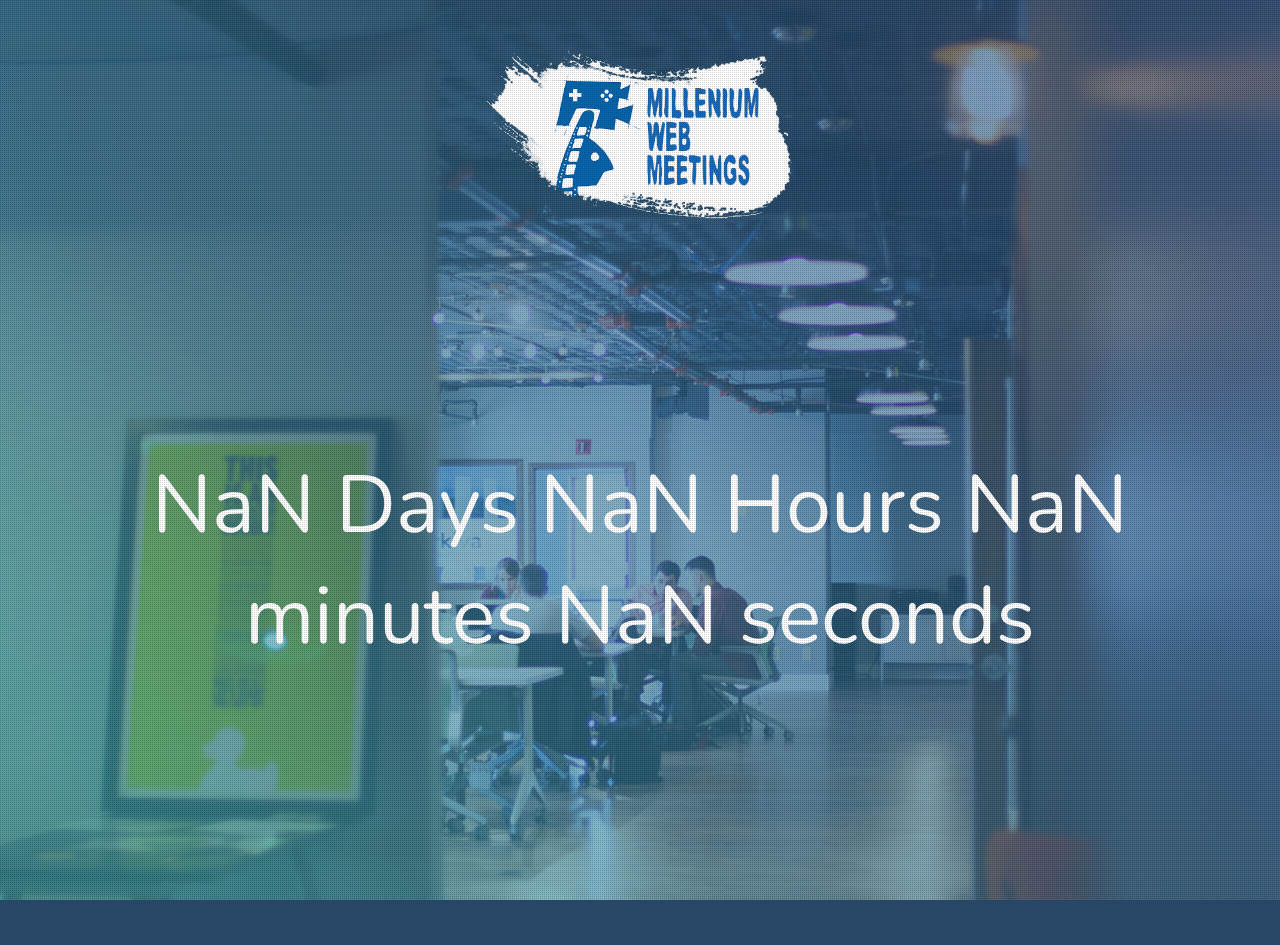
<file: www/index.html>
<html><head><link rel="stylesheet" href="style.css"/><link href="https://fonts.googleapis.com/css?family=Nunito:400,300,700" rel="stylesheet" type="text/css"/><script src="jquery-3.1.1.min.js"></script><script src="timer.js"></script></head><body><div class="grid"></div><header> <img src="img/banner01.png" alt="" class="logo"/></header><div class="text">1 days 24 hours 60 minutes 60 seconds</div></body></html>
</file>
<file: www/style.css>
.grid{position:absolute;top:0;left:0;width:100%;height:100%;background-image:url(../img/grid.png)}body{background:#284666 url('../img/hero-01.jpg') no-repeat center center;background-size:cover;height:100%;padding:0;margin:0}html{height:100%}header{margin-top:5vh}.logo{display:block;height:20%;margin:0 auto}.text{color:white;margin-top:25vh;font-size:9vh;text-align:center;font-family:Nunito}
</file>
